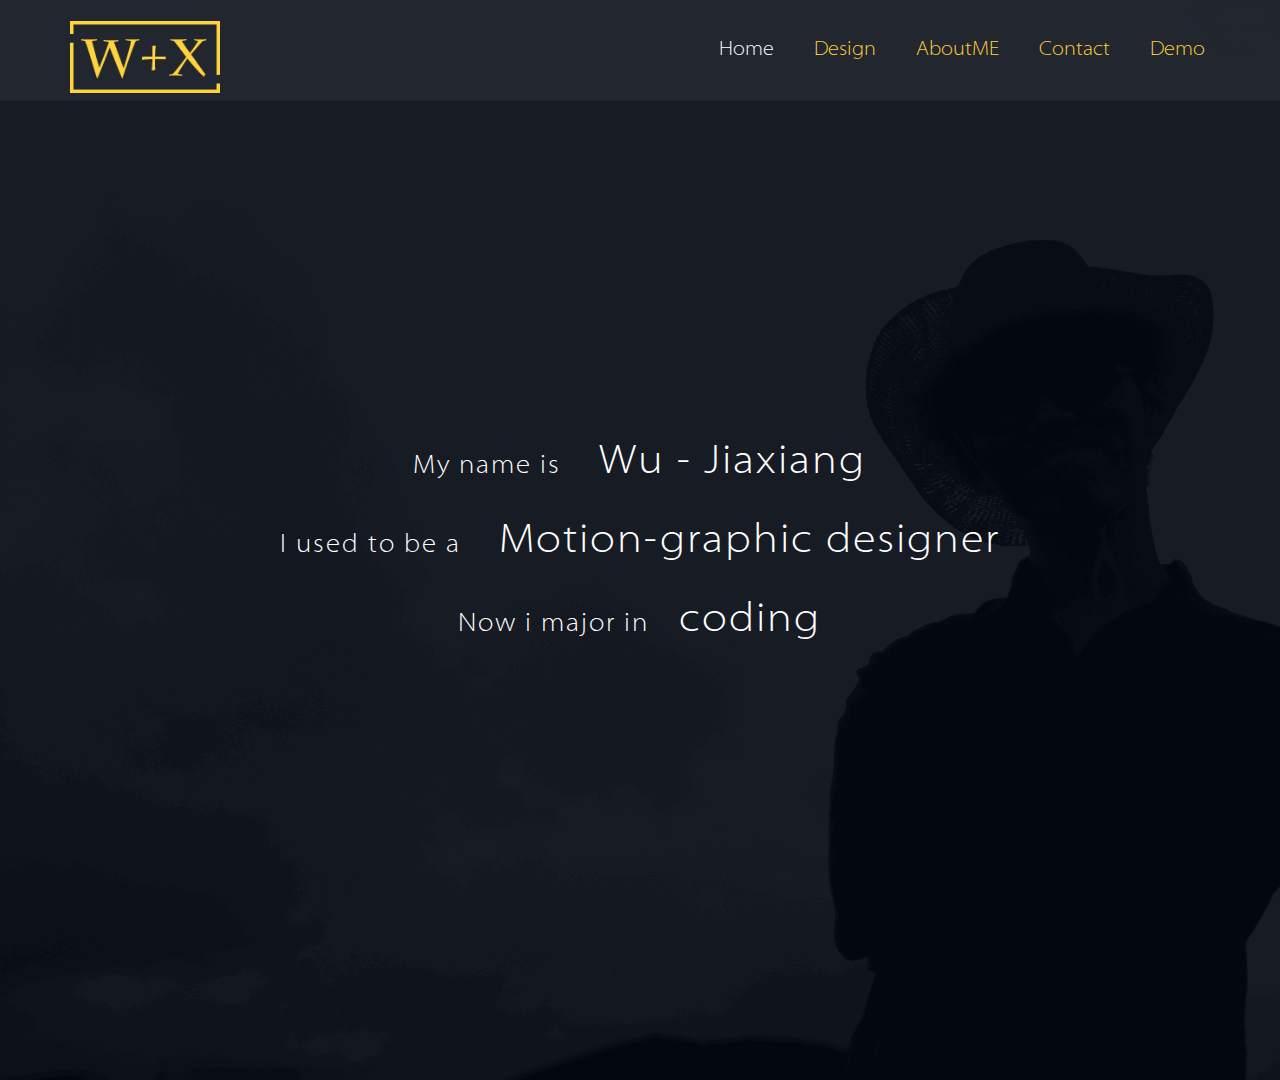
<file: index.html>
<!DOCTYPE html>
<html lang="zh-cmn-Hans">

<head>
    <meta charset="UTF-8">
    <meta name="viewport" content="width=device-width, initial-scale=1.0">
    <meta http-equiv="X-UA-Compatible" content="ie=edge">
    <title>W+X个人作品网站</title>
    <link rel="stylesheet" href="css/base.css">
    <link rel="stylesheet" href="css/bootstrap.min.css">
    <!-- <link rel="stylesheet" href="https://cdn.bootcss.com/bootstrap/3.3.7/css/bootstrap.min.css" integrity="sha384-BVYiiSIFeK1dGmJRAkycuHAHRg32OmUcww7on3RYdg4Va+PmSTsz/K68vbdEjh4u"
        crossorigin="anonymous"> -->
    <link rel="stylesheet" href="css/index.css">
    <link rel="shortcut icon" href="favicon.ico" />
    <!--[if lt IE 9]>
      <script src="http://apps.bdimg.com/libs/html5shiv/3.7/html5shiv.min.js"></script>
      <script src="http://apps.bdimg.com/libs/respond.js/1.4.2/respond.js"></script>
    <![endif]-->
</head>

<body class="clearfix">
    <section id="home" class="clearfix">
        <nav class="navbar navbar-wjx navbar-static-top" data-spy="affix" data-offset-top="10">
            <div class="container">
                <div class="navbar-header">
                    <button type="button" class="navbar-toggle collapsed" data-toggle="collapse" data-target="#wjx-nav-top" aria-expanded="false">
                        <span class="sr-only">显示菜单</span>
                        <span class="icon-bar"></span>
                        <span class="icon-bar"></span>
                        <span class="icon-bar"></span>
                    </button>
                    <a href="#" class="navbar-brand hidden-xs ">
                        <i class="WXlogo"></i>
                    </a>
                </div>
                <div class="collapse navbar-collapse" id="wjx-nav-top">
                    <ul class="nav navbar-nav navbar-right" id="main_nav">
                        <li id="toHome" class="active"><a>Home</a></li>
                        <li id="toDesign" ><a>Design</a></li>
                        <li id="toAbout"><a>AboutME</a></li>
                        <li data-toggle="modal" data-target="#idModal"><a href="#contact">Contact</a></li>
                        <li><a href="weijinsuo/index.html" target="_blank">Demo</a></li>
                    </ul>
                </div>
            </div>
        </nav>
        <div class="container">
            <div class="row">
                <div class="col-sm-8 col-sm-offset-2  intro">
                    <p>My name is <span>Wu - Jiaxiang</span></p>
                    <p>I used to be a <span> Motion-graphic designer</span></p>
                    <p>Now i major in<span>coding</span></P>
                </div>
            </div>
        </div>
    </section>
    <section id="page_1">
        <script type="text/html" id="feed_template_1">
            <div id="design">
                <img src="<%=imgBG%>" alt="" class="design-BG">
                <div class="container">
                    <div class="row head-flying">
                        <div class="col-md-4 hidden-xs hidden-sm">
                            <i class="line-left"></i>
                        </div>
                        <div class="col-md-4 text-center">
                            <h1 class="dm-header">
                                <%=mainTitle%>
                            </h1>
                            <p class="mg-info hidden-xs">
                                <%=subTitle%>
                            </p>
                        </div>
                        <div class="col-md-4 hidden-xs hidden-sm">
                            <i class="line-right"></i>
                        </div>
                    </div>
                    <div class="row dsg-works">
                        <div class="col-xs-4 col-sm-4 col-md-4 col-lg-4">
                            <video width="74%" poster="<%=video_01_png%>" controls="controls" class="hidden-xs">
                                <source src="<%=video_01_mp4%>" type="video/mp4"> 您的浏览器版本过低，请使用最新版本谷歌浏览器
                            </video>
                            <img src="<%=video_01_png%>" alt="" class="visible-xs-inline-block">
                        </div>
                        <div class="col-xs-4 col-sm-4 col-md-4 col-lg-4">
                            <video width="74%" poster="<%=video_02_png%>" controls="controls" class="hidden-xs">
                                <source src="<%=video_02_mp4%>" type="video/mp4"> 您的浏览器版本过低，请使用最新版本谷歌浏览器
                            </video>
                            <img src="<%=video_02_png%>" alt="" class="visible-xs-inline-block">
                        </div>
                        <div class="col-xs-4 col-sm-4 col-md-4 col-lg-4">
                            <video width="74%" controls="controls" class="hidden-xs">
                                <source src="<%=video_03_mp4%>" type="video/mp4"> 您的浏览器版本过低，请使用最新版本谷歌浏览器
                            </video>
                            <img src="<%=video_03_png%>" alt="" class="visible-xs-inline-block">
                        </div>
                    </div>

                    <div class="row dsg-works-2">
                        <div class="col-xs-4 col-sm-4 col-md-4 col-lg-4">
                            <video width="74%" poster="<%=video_04_png%>" controls="controls" class="hidden-xs">
                                <source src="<%=video_04_mp4%>" type="video/mp4"> 您的浏览器版本过低，请使用最新版本谷歌浏览器
                            </video>
                            <img src="<%=video_04_png%>" alt="" class="visible-xs-inline-block">
                        </div>
                        <div class="col-xs-4 col-sm-4 col-md-4 col-lg-4">
                            <video width="74%" poster="<%=video_05_png%>" controls="controls" class="hidden-xs">
                                <source src="<%=video_05_mp4%>" type="video/mp4"> 您的浏览器版本过低，请使用最新版本谷歌浏览器
                            </video>
                            <img src="<%=video_05_png%>" alt="" class="visible-xs-inline-block">
                        </div>
                        <div class="col-xs-4 col-sm-4 col-md-4 col-lg-4">
                            <video width="74%" poster="<%=video_06_png%>" controls="controls" class="hidden-xs">
                                <source src="<%=video_06_mp4%>" type="video/mp4"> 您的浏览器版本过低，请使用最新版本谷歌浏览器
                            </video>
                            <img src="<%=video_06_png%>" alt="" class="visible-xs-inline-block">
                        </div>
                    </div>
                </div>
            </div>
        </script>
    </section>
    <section id="page_2">
        <script type="text/html" id="feed_template_2">
            <div id="aboutMe" style="background-image:url('<%=imgBG%>')">
                <!-- <img src="<%=imgBG%>" alt="" class="about-BG"> -->
                <div class="container">
                    <div class="row">
                        <div class="about-board col-sm-10 col-sm-offset-1 col-md-8 col-md-offset-2 col-lg-6 col-lg-offset-3">
                            <div class="row">
                                <div class="col-xs-4 col-xs-offset-4 text-center  head-logo">
                                    <img class="wjxHead" src="<%=imgHead%>" alt="">
                                </div>
                            </div>
                            <div class="row about-content-row">
                                <div class="col-md-8 col-md-offset-2">
                                    <div class="about-content-intro">
                                        <h1>About</h1>
                                        <p>姓名: 吴加祥</P>
                                        <p>出生: 1991</P>
                                        <p>学历: 本科</P>
                                        <dl>
                                            <dt>教育经历:</dt>
                                            <dd>
                                                <p class="content-num">2011.9 - 2015-7</P>
                                                <P class="content-num">福州大学-数字媒体技术</P>
                                            </dd>
                                        </dl>
                                        <dl>
                                            <dt>工作经历:</dt>
                                            <dd>
                                                <p class="content-num">2015.7-2015.12</P>
                                                <P>厦门聚众传媒<span>职位:三维空间设计</span></P>
                                                <p class="content-num">2016.4-2017.4 </p>
                                                <p>福建风灵创景科技<span>职位:动效设计 MG动画制作</span></p>
                                            </dd>
                                        </dl>
                                    </div>
                                    <div class="about-content-skill">
                                        <h1>Skill</h1>
                                        <p>我比较熟悉 HMTL CSS JS 以及jQuery , Bootstrap 和 underscore 框架</p>
                                        <p>---</p>
                                        <p>掌握基本的Less gulp 以及 webpack 工具操作,对ReactJs有一些了解</p>
                                        <p>---</p>
                                        <p>同时，由于我之前是做动效和视频设计的，所以对Ps Ai Ae 这些软件都是比较熟悉的，和视觉设计方面的配合应该会不错，希望能得到一份前端开发的实习工作，谢谢！</p>
                                    </div>
                                    <div class="about-content-contact">
                                        <h1>CONTACT</h1>
                                        <p>手机:</p>
                                        <p>130-6733-9136</p>
                                        <p>QQ:</p>
                                        <p>516143986</p>
                                        <p class="wechat">微信二维码</p>
                                        <p><img class="wcImg" src="<%=imgWechat%>" alt=""></p>
                                    </div>
                                    <div class="mini-content-nav container visible-xs-block visible-sm-block">
                                        <div class="container">
                                            <ul class="row">
                                                <li class="col-xs-3 col-sm-2 col-sm-offset-1"><img class="mini-prev-page" src="<%=imgMiniPrev%>" alt=""></li>
                                                <li class="col-xs-3 col-sm-2 "><img class="mini-show-skill" src="<%=imgMiniSkill%>" alt=""></li>
                                                <li class="col-xs-3 col-sm-2 "><img data-toggle="modal" data-target="#idModal" src="<%=imgMiniId%>" alt=""></li>
                                                <li class="col-xs-3 col-sm-2 "><img class="mini-next-page" src="<%=imgMiniNext%>" alt=""></li>
                                            </ul>
                                        </div>
                                    </div>
                                </div>
                            </div>
                        </div>
                    </div>
                    <div class="hidden-xs hidden-sm">
                        <div class="flip-container rtHome" ontouchstart="this.classList.toggle('hover');">
                            <div class="flipper">
                                <div class="front">
                                    <!-- 前面内容 -->
                                    <a href="#home" class="abHome"><img src="<%=imgHome%>" alt=""></a>
                                </div>
                                <div class="back">
                                    <!-- 背面内容 -->
                                    <a href="#home" class="abHome"><img src="<%=imgHomeB%>" alt=""></a>
                                </div>
                            </div>
                        </div>
                        <div class="flip-container rtEye" ontouchstart="this.classList.toggle('hover');">
                            <div class="flipper">
                                <div class="front">
                                    <a href="weijinsuo/index.html" target="_blank"><img src="<%=imgEye%>" alt=""></a>
                                    <!-- 前面内容 -->
                                </div>
                                <div class="back">
                                    <!-- 背面内容 -->
                                    <a href="weijinsuo/index.html" target="_blank"><img src="<%=imgEyeB%>" alt=""></a>
                                </div>
                            </div>
                        </div>
                        <div class="flip-container rtUp" ontouchstart="this.classList.toggle('hover');">
                            <div class="flipper">
                                <div class="front">
                                    <!-- 前面内容 -->
                                    <a href="#aboutMe" class="abUp"><img src="<%=imgUp%>" alt=""></a>
                                </div>
                                <div class="back">
                                    <!-- 背面内容 -->
                                    <a href="#aboutMe" class="abUp"><img src="<%=imgUpB%>" alt=""></a>
                                </div>
                            </div>
                        </div>
                        <div class="flip-container rtId" ontouchstart="this.classList.toggle('hover');">
                            <div class="flipper">
                                <div class="front">
                                    <img src="<%=imgId%>" alt="">
                                    <!-- 前面内容 -->
                                </div>
                                <div class="back" data-toggle="modal" data-target="#idModal">
                                    <!-- 背面内容 -->
                                    <img src="<%=imgIdB%>" alt="">
                                </div>
                            </div>
                        </div>
                        <div class="flip-container rtTool" data-content="about-content-skill" ontouchstart="this.classList.toggle('hover');">
                            <div class="flipper">
                                <div class="front">
                                    <img src="<%=imgTool%>" alt="">
                                    <!-- 前面内容 -->
                                </div>
                                <div class="back">
                                    <!-- 背面内容 -->
                                    <img src="<%=imgToolB%>" alt="">
                                </div>
                            </div>
                        </div>
                        <div class="flip-container rtDown" ontouchstart="this.classList.toggle('hover');">
                            <div class="flipper">
                                <div class="front">
                                    <img src="<%=imgDown%>" alt="">
                                    <!-- 前面内容 -->
                                </div>
                                <div class="back">
                                    <!-- 背面内容 -->
                                    <img src="<%=imgDownB%>" alt="">
                                </div>
                            </div>
                        </div>
                    </div>
                </div>
            </div>
        </script>
    </section>
    <section id="page_3">
        <script type="text/html " id="feed_template_3">
        <div id="thanks" style="background-image:url('<%=imgThanksBG%>')">
            <div class="container ">
                <div class="row ">
                    <div class="col-xs-6 col-xs-offset-3 ">
                        <div class="flip-container flip-bigball max-width " ontouchstart="this.classList.toggle(
                                        'hover'); ">
                            <div class="flipper max-width" style="height:100%;">
                                <div class="front max-width ">
                                    <img src="<%=imgBigBall%>" class="max-width" alt="">
                                </div>
                                <div class="back max-width">
                                    <!-- 背面内容 -->
                                    <img src="<%=imgBigBallB%>" class="max-width" alt="">
                                </div>
                            </div>
                        </div>
                    </div>
                </div>
            </div>
            </div>
        </script>
    </section>
    <!-- Modal -->
    <div class="modal fade" id="idModal" tabindex="-1" role="dialog" aria-labelledby="myModalLabel">
        <div class="modal-dialog" role="document">
            <div class="modal-content">
                <div class="modal-header">
                    <button type="button" class="close" data-dismiss="modal" aria-label="Close"><span aria-hidden="true">&times;</span></button>
                    <h4 class="modal-title" id="myModalLabel">下载简历到本地</h4>
                </div>
                <div class="modal-body">
                    <i class="glyphicon glyphicon-cloud"></i>
                    <i class="glyphicon glyphicon-arrow-right"></i>
                    <i class="glyphicon glyphicon-hdd"></i>
                </div>
                <div class="modal-footer">
                    <button type="button" class="btn btn-default" data-dismiss="modal">取消</button>
                    <a href="data/WuJiaXiang.zip" class="btn btn-primary btn-jianli">确定下载</a>
                </div>
            </div>
        </div>
    </div>

    <script src="lib/jquery.min.js "></script>
    <script src="lib/bootstrap.min.js "></script>
    <script src="lib/underscore-min.js "></script>
    <!-- <script src="http://ajax.aspnetcdn.com/ajax/jQuery/jquery-3.2.1.js "></script>
    <script src="http://ajax.aspnetcdn.com/ajax/bootstrap/3.3.7/bootstrap.min.js "></script> -->
    <script src="js/index.js "></script>
</body>

</html>
</file>
<file: css/base.css>
body,div,dl,dt,dd,ul,ol,li,h1,h2,h3,h4,h5,h6,pre,code,form,fieldset,legend,input,button,textarea,p,blockquote,th,td { margin:0; padding:0; }
body {background:#fff;color:#555;font-size:14px;/* font-family:"Myriad", Verdana, Arial, Helvetica, sans-serif; */}
td,th,caption { font-size:14px; }
h1, h2, h3, h4, h5, h6 { font-weight:normal; font-size:100%; }
address, caption, cite, code, dfn, em, strong, th, var { font-style:normal; font-weight:normal;}
a { color:#555; text-decoration:none; }
a:hover { text-decoration:underline; }
img { border:none; }
ol,ul,li { list-style:none; }
input, textarea, select, button { font:14px Verdana,Helvetica,Arial,sans-serif; }
table { border-collapse:collapse; }
html {overflow-y: scroll;}
.clearfix:before,.clearfix:after{content:"";display: table;}
.clearfix:after{clear: both;}
.clearfix{*zoom: 1;}
</file>
<file: css/index.css>
@font-face {
    font-family: 'wjxfont';
    src: url('../fonts/MyriadPro-LightSemiExt.otf');
    font-weight: 200;
    font-style: normal;
}

body {
    width: 100%;
    overflow-x: hidden;
    padding: 0 !important;
    font-family: "wjxfont", "Helvetica Neue", Helvetica, Microsoft Yahei, Hiragino Sans GB, WenQuanYi Micro Hei, sans-serif;
}

.container {
    overflow: hidden;
}


/* #home  */


/* Bootstrap expend   */

.navbar-wjx {
    width: 100%;
    top: 0;
    background-color: rgba(255, 255, 255, .05);
    border-color: transparent;
}

.navbar-wjx .navbar-brand {
    color: #777;
}

.navbar-wjx .navbar-brand:hover,
.navbar-wjx .navbar-brand:focus {
    color: #5e5e5e;
    background-color: transparent;
}

.navbar-wjx .navbar-text {
    color: #777;
}

.navbar-wjx .navbar-nav>li>a {
    color: #ffd33b;
    cursor: pointer;
}

.navbar-wjx .navbar-nav>li>a:hover,
.navbar-wjx .navbar-nav>li>a:focus {
    color: #49e4ff;
    background-color: transparent;
}

.navbar-wjx .navbar-nav>.active>a,
.navbar-wjx .navbar-nav>.active>a:hover,
.navbar-wjx .navbar-nav>.active>a:focus {
    color: #ffffff;
    background-color: transparent;
}

.navbar-wjx .navbar-nav>.disabled>a,
.navbar-wjx .navbar-nav>.disabled>a:hover,
.navbar-wjx .navbar-nav>.disabled>a:focus {
    color: #ccc;
    background-color: transparent;
}

.navbar-wjx .navbar-toggle {
    border-color: #ddd;
}

.navbar-wjx .navbar-toggle:hover,
.navbar-wjx .navbar-toggle:focus {
    background-color: #ddd;
}

.navbar-wjx .navbar-toggle .icon-bar {
    background-color: #888;
}

.navbar-wjx .navbar-collapse,
.navbar-wjx .navbar-form {
    border-color: transparent;
}

.navbar-wjx .navbar-nav>.open>a,
.navbar-wjx .navbar-nav>.open>a:hover,
.navbar-wjx .navbar-nav>.open>a:focus {
    color: #555;
    background-color: #e7e7e7;
}

@media (max-width: 767px) {
    .navbar-wjx .navbar-nav .open .dropdown-menu>li>a {
        color: #777;
    }
    .navbar-wjx .navbar-nav .open .dropdown-menu>li>a:hover,
    .navbar-wjx .navbar-nav .open .dropdown-menu>li>a:focus {
        color: #333;
        background-color: transparent;
    }
    .navbar-wjx .navbar-nav .open .dropdown-menu>.active>a,
    .navbar-wjx .navbar-nav .open .dropdown-menu>.active>a:hover,
    .navbar-wjx .navbar-nav .open .dropdown-menu>.active>a:focus {
        color: #555;
        background-color: #e7e7e7;
    }
    .navbar-wjx .navbar-nav .open .dropdown-menu>.disabled>a,
    .navbar-wjx .navbar-nav .open .dropdown-menu>.disabled>a:hover,
    .navbar-wjx .navbar-nav .open .dropdown-menu>.disabled>a:focus {
        color: #ccc;
        background-color: transparent;
    }
}

@media(max-width:960px) {
    #home .navbar-right>li {
        float: left;
    }
}

@media(max-width:500px) {
    #home .navbar-right>li>a {
        font-size: 14px;
        padding: 20px 8px;
    }
}

.navbar-wjx .navbar-link {
    color: #777;
}

.navbar-wjx .navbar-link:hover {
    color: #333;
}

.navbar-wjx .btn-link {
    color: #777;
}

.navbar-wjx .btn-link:hover,
.navbar-wjx .btn-link:focus {
    color: #333;
}

.navbar-wjx .btn-link[disabled]:hover,
fieldset[disabled] .navbar-wjx .btn-link:hover,
.navbar-wjx .btn-link[disabled]:focus,
fieldset[disabled] .navbar-wjx .btn-link:focus {
    color: #ccc;
}

.navbar-wjx .navbar-nav a {
    font-size: 20px;
    line-height: 20px;
    padding: 40px 20px;
}

.navbar-wjx .navbar-brand {
    width: 200px;
    /* padding: 20px; */
}


/* Bootstrap expend end  */

#home {
    height: 1080px;
    background: #161a22 url("../img/homeBG.png") no-repeat;
}

.WXlogo {
    display: inline-block;
    width: 150px;
    height: 84px;
    background: url("../img/WXlogo.png") no-repeat center center;
    background-size: contain;
}

#home .navbar-toggle {
    background-color: transparent;
    border-color: #ffd33b;
}

#home .navbar-toggle span {
    background-color: #ffd33b;
}

#home .intro {
    position: absolute;
    left: 0;
    top: 430px;
    text-align: center;
    color: #fff;
    letter-spacing: 2px;
    font-size: 26px;
    line-height: 250%;
    font-weight: 200;
}

@media(max-width:540px) {
    #home .intro {
        font-size: 16px;
    }
}

.intro span {
    font-size: 161%;
    margin-left: 30px;
}


/* #home end  */


/* design  */

#design {
    position: relative;
    height: 1080px;
    /* background: url("../img/demoBG.png") no-repeat center center; */
}

#design .design-BG {
    position: absolute;
    top: 0;
    left: 0;
}

#design .head-flying {
    margin-top: 60px;
}

.dm-header {
    display: inline-block;
    color: #fff;
    font-size: 31px;
    font-weight: lighter;
}

.mg-info {
    font-size: 14px;
    color: #fff;
    font-weight: 100;
}

.line-left {
    display: block;
    width: 100%;
    height: 1px;
    margin-top: 38px;
    border-radius: 50%;
    background-color: #fff;
}

.line-right {
    display: block;
    width: 100%;
    height: 1px;
    margin-top: 38px;
    border-radius: 50%;
    background-color: #fff;
}

#design .dsg-works {
    margin-top: 230px;
}

#design .dsg-works-2 {
    margin-top: 67px;
}

#design .dsg-works img,
#design .dsg-works-2 img {
    width: 80%;
}


/* design end  */


/* aboutME  */

#aboutMe {
    position: relative;
    height: 1080px;
    background-repeat: no-repeat;
    background-position: center;
}

#aboutMe .about-BG {
    position: absolute;
    top: 0;
    left: 0;
}

#aboutMe .about-board {
    height: 1080px;
}

.about-board {
    position: relative;
    height: 100%;
    font-size: 22px;
    background: rgba(0, 0, 0, 0.5);
}

@media(max-width:500px) {
    .about-board {
        font-size: 18px;
    }
}

.about-board .head-logo {
    margin-top: 40px;
}

.about-content-row {
    margin-top: 150px;
}

.about-content-intro {
    letter-spacing: 2px;
    font-weight: 100;
    font-size: 100%;
    line-height: 150%;
    font-family: "Myriad", "Microsoft Yehei", sans-serif;
    color: #fff;
    text-align: center;
}

.about-content-intro h1 {
    margin-bottom: 1em;
    font-size: 34px;
    color: #ffd33b;
    font-weight: 600;
}

.about-content-intro .content-num {
    position: relative;
    left: -20px;
}

.about-board .wjxHead {
    width: 76%;
    border-radius: 50%;
    transition: 0.4s ease-in-out;
    cursor: pointer;
}

.about-board .wjxHead:hover {
    box-shadow: 0 0 60px #ffd33b;
}

.about-content-intro dt {
    margin-bottom: 14px;
}

.about-content-intro dd {
    text-indent: 2em;
    font-size: 80%;
}

.about-content-intro dd span {
    opacity: 0.8;
    margin-left: 10px;
    font-weight: 100;
}

.about-content-skill h1 {
    margin-bottom: 1em;
    font-size: 34px;
    color: #ffd33b;
    font-weight: bold;
    text-align: center;
}

.about-content-skill {
    font-family: "Myriad", "Microsoft Yehei", sans-serif;
    display: none;
    text-align: center;
    letter-spacing: 2px;
    color: #fff;
    font-size: 100%;
    line-height: 158%;
}

.about-content-contact {
    display: none;
    letter-spacing: 2px;
    text-align: center;
    color: #fff;
    font: normal 100 24px/150% "Myriad", "Microsoft Yehei", sans-serif;
}

.about-content-contact h1 {
    margin-bottom: 1em;
    font-size: 30px;
    font-weight: bold;
    color: #ffd33b;
}

.about-content-contact .wechat {
    font-size: 18px;
    margin-top: 10px;
    margin-bottom: 10px;
}

.about-content-contact .wcImg {
    width: 180px;
    transition: 0.3s ease-in-out;
    cursor: pointer;
}

.about-content-contact .wcImg:hover {
    margin-top: -40px;
    width: 200px;
    border-radius: 12px;
    box-shadow: 0 0 30px #53b8ff;
}

.rtHome,
.rtEye,
.rtUp,
.rtTool,
.rtId,
.rtDown {
    position: absolute;
    left: 50%;
    top: 50%;
}

.rtHome {
    margin-left: -656px;
    margin-top: -225px;
}

.rtEye {
    margin-left: -543px;
    margin-top: 56px;
}

.rtUp {
    margin-left: 380px;
    margin-top: -317px;
}

.rtTool {
    margin-left: 536px;
    margin-top: -127px;
}

.rtId {
    margin-left: 380px;
    margin-top: 99px;
}

.rtDown {
    margin-left: 536px;
    margin-top: 242px;
}


/* entire container, keeps perspective */

.flip-container {
    perspective: 1000;
}

.flip-container img {
    width: 90px;
}


/* flip the pane when hovered */

.flip-container:hover .flipper,
.flip-container.hover .flipper {
    transform: rotateY(180deg);
}

.flip-container,
.front,
.back {
    width: 90px;
    height: 104px;
}


/* flip speed goes here */

.flipper {
    transition: 0.6s;
    transform-style: preserve-3d;
    position: relative;
}


/* hide back of pane during swap */

.front,
.back {
    backface-visibility: hidden;
    position: absolute;
    top: 0;
    left: 0;
}


/* front pane, placed above back */

.front {
    z-index: 2;
}


/* back, initially hidden pane */

.back {
    transform: rotateY(180deg);
}


/* mini-content-nav  */

.mini-content-nav li {
    float: left;
    padding: 0;
    text-align: center;
}

.mini-content-nav li>img {
    width: 52px;
    margin: 0px 10px;
}


/* mini-content-nav end  */

@keyframes shake {
    2% {
        transform: translate(.5px, 1.5px) rotate(1.5deg)
    }
    4% {
        transform: translate(.5px, 1.5px) rotate(1.5deg)
    }
    6% {
        transform: translate(-1.5px, -1.5px) rotate(-.5deg)
    }
    8% {
        transform: translate(.5px, -.5px) rotate(.5deg)
    }
    10% {
        transform: translate(.5px, 2.5px) rotate(.5deg)
    }
    12% {
        transform: translate(2.5px, 1.5px) rotate(-.5deg)
    }
    14% {
        transform: translate(-1.5px, 2.5px) rotate(-.5deg)
    }
    16% {
        transform: translate(-.5px, .5px) rotate(.5deg)
    }
    18% {
        transform: translate(.5px, 2.5px) rotate(1.5deg)
    }
    20% {
        transform: translate(-.5px, -.5px) rotate(.5deg)
    }
    22% {
        transform: translate(2.5px, .5px) rotate(-.5deg)
    }
    24% {
        transform: translate(-1.5px, -1.5px) rotate(.5deg)
    }
    26% {
        transform: translate(2.5px, -.5px) rotate(-.5deg)
    }
    28% {
        transform: translate(1.5px, -.5px) rotate(.5deg)
    }
    30% {
        transform: translate(.5px, .5px) rotate(-.5deg)
    }
    32% {
        transform: translate(-1.5px, .5px) rotate(-.5deg)
    }
    34% {
        transform: translate(.5px, 2.5px) rotate(-.5deg)
    }
    36% {
        transform: translate(-.5px, -.5px) rotate(1.5deg)
    }
    38% {
        transform: translate(-1.5px, -1.5px) rotate(.5deg)
    }
    40% {
        transform: translate(-1.5px, 1.5px) rotate(1.5deg)
    }
    42% {
        transform: translate(.5px, -1.5px) rotate(1.5deg)
    }
    44% {
        transform: translate(.5px, .5px) rotate(.5deg)
    }
    46% {
        transform: translate(-1.5px, -1.5px) rotate(1.5deg)
    }
    48% {
        transform: translate(.5px, -1.5px) rotate(.5deg)
    }
    50% {
        transform: translate(2.5px, .5px) rotate(-.5deg)
    }
    52% {
        transform: translate(-.5px, 2.5px) rotate(-.5deg)
    }
    54% {
        transform: translate(.5px, .5px) rotate(.5deg)
    }
    56% {
        transform: translate(-1.5px, 2.5px) rotate(.5deg)
    }
    58% {
        transform: translate(2.5px, .5px) rotate(.5deg)
    }
    60% {
        transform: translate(-1.5px, 2.5px) rotate(.5deg)
    }
    62% {
        transform: translate(1.5px, -.5px) rotate(-.5deg)
    }
    64% {
        transform: translate(1.5px, -1.5px) rotate(1.5deg)
    }
    66% {
        transform: translate(1.5px, -1.5px) rotate(-.5deg)
    }
    68% {
        transform: translate(.5px, 2.5px) rotate(-.5deg)
    }
    70% {
        transform: translate(1.5px, -1.5px) rotate(1.5deg)
    }
    72% {
        transform: translate(1.5px, 1.5px) rotate(-.5deg)
    }
    74% {
        transform: translate(-.5px, 1.5px) rotate(1.5deg)
    }
    76% {
        transform: translate(1.5px, 2.5px) rotate(.5deg)
    }
    78% {
        transform: translate(-.5px, .5px) rotate(.5deg)
    }
    80% {
        transform: translate(-1.5px, 2.5px) rotate(.5deg)
    }
    82% {
        transform: translate(.5px, 2.5px) rotate(-.5deg)
    }
    84% {
        transform: translate(2.5px, -.5px) rotate(.5deg)
    }
    86% {
        transform: translate(1.5px, .5px) rotate(.5deg)
    }
    88% {
        transform: translate(-.5px, -1.5px) rotate(-.5deg)
    }
    90% {
        transform: translate(1.5px, -.5px) rotate(1.5deg)
    }
    92% {
        transform: translate(.5px, 2.5px) rotate(.5deg)
    }
    94% {
        transform: translate(2.5px, .5px) rotate(-.5deg)
    }
    96% {
        transform: translate(.5px, 2.5px) rotate(.5deg)
    }
    98% {
        transform: translate(2.5px, -1.5px) rotate(1.5deg)
    }
    0%,
    100% {
        transform: translate(0, 0) rotate(0)
    }
}

.shake {
    animation-name: shake;
    animation-duration: 100ms;
    animation-timing-function: ease-in-out;
    animation-iteration-count: infinite
}


/* aboutME end  */


/* #thanks  */

#thanks {
    position: relative;
    width: 100%;
    height: 1080px;
    background-repeat: no-repeat;
    background-position: center;
}

#thanks .flip-container {
    margin-top: 42px;
    width: 80%;
    height: 600px;
}

#thanks .max-width {
    width: 100%;
}

#thanks .flip-container .front,
#thanks .flip-container .back {
    height: 600px;
}

#thanks .thanks-content-front {
    position: absolute;
    left: 50%;
    top: 50%;
    margin-left: -107px;
    margin-top: 108px;
    color: #fff;
}

#thanks .thanks-content-front h3 {
    font-size: 51px;
}

#thanks .thanks-content-back {
    position: absolute;
    left: 50%;
    top: 50%;
    margin-left: -91px;
    margin-top: 65px;
    color: #fff;
    font-size: 20px;
    text-align: center;
}


/* thanks end  */

#idModal {
    padding: 0 !important;
}

#idModal .modal-header {
    color: #1b7ad0;
    letter-spacing: 3px;
}

#idModal .modal-body {
    text-align: center;
}

#idModal .glyphicon {
    font-size: 40px;
    margin: 0 64px;
    color: #3a9ff9;
}

#idModal .btn-jianli {
    background-color: #3a9ff9;
    border-color: #3a9ff9;
    border-radius: 4px;
}
</file>
